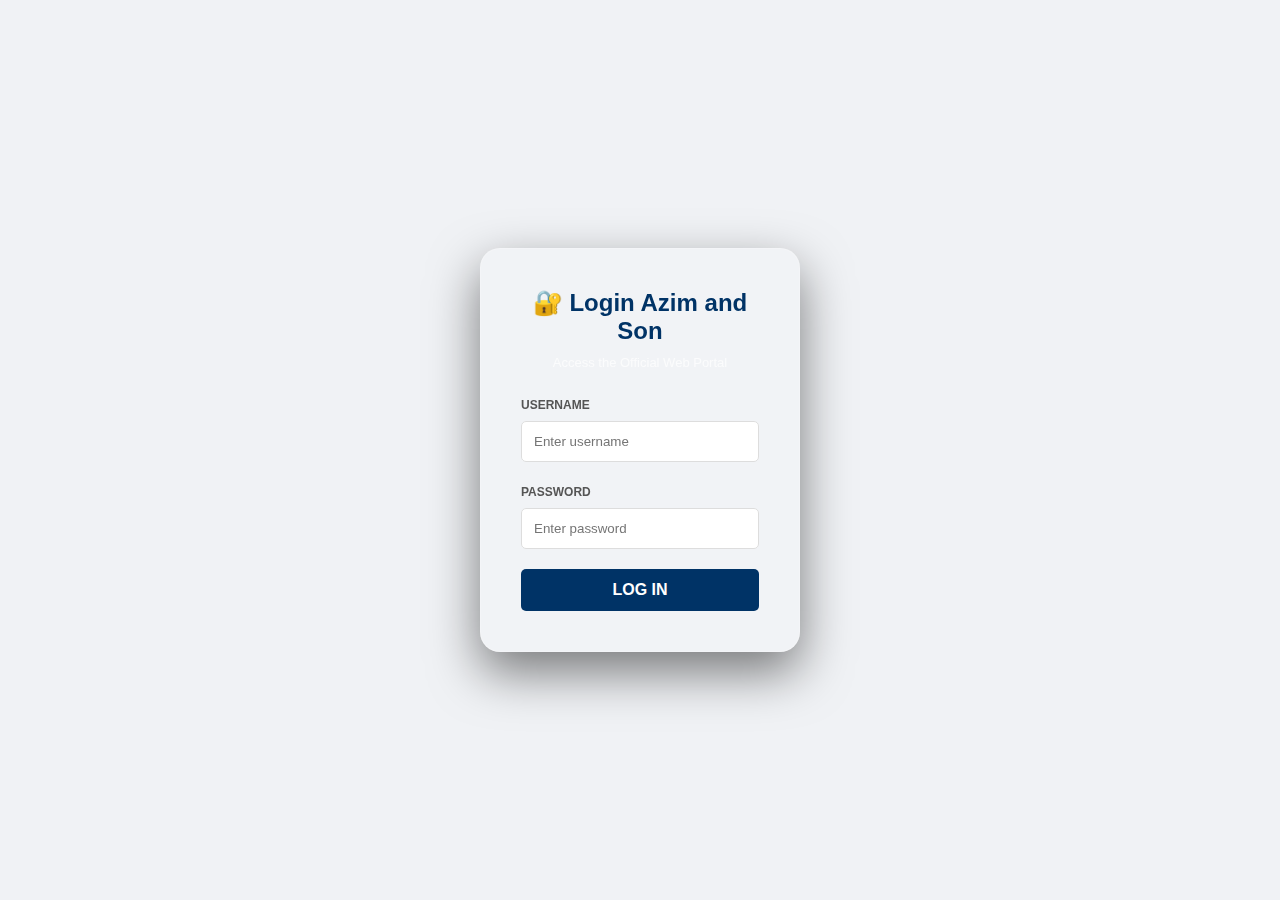
<file: login.html>
<!DOCTYPE html>
<html lang="en">

<head>
    <meta charset="UTF-8">
    <meta name="viewport" content="width=device-width, initial-scale=1.0">
    <title>Login - Azim and Son</title>
    <link rel="stylesheet" href="style.css">
    <script>
        // যদি আগে থেকেই লগইন করা থাকে, তবে সরাসরি ইনডেক্স পেজে পাঠিয়ে দিবে
        if (localStorage.getItem('activeUser')) {
            window.location.href = "index.html";
        }
    </script>
</head>

<body
    style="display: flex; justify-content: center; align-items: center; height: 100vh; background: #f0f2f5; margin: 0;">

    <div class="login-box">
        <h2 style="margin-bottom: 10px; color: #003366;">🔐 Login Azim and Son</h2>
        <p style="font-size: 13px; margin-bottom: 25px; opacity: 0.7;">Access the Official Web Portal</p>

        <div style="width: 100%; text-align: left;">
            <label style="font-size: 12px; font-weight: bold; color: #555;">USERNAME</label>
            <input type="text" id="username" placeholder="Enter username"
                style="width: 100%; padding: 12px; margin: 8px 0 20px 0; border: 1px solid #ddd; border-radius: 5px; box-sizing: border-box;">

            <label style="font-size: 12px; font-weight: bold; color: #555;">PASSWORD</label>
            <input type="password" id="password" placeholder="Enter password"
                style="width: 100%; padding: 12px; margin: 8px 0 20px 0; border: 1px solid #ddd; border-radius: 5px; box-sizing: border-box;">
        </div>

        <button onclick="checkLogin()"
            style="width: 100%; padding: 12px; background: #003366; color: white; border: none; border-radius: 5px; cursor: pointer; font-weight: bold; font-size: 16px; transition: 0.3s;">
            LOG IN
        </button>

        <p id="err" style="color: #ff4d4d; font-size: 13px; margin-top: 15px; display: none; font-weight: bold;">
            ❌ Invalid Username or Password!
        </p>
    </div>

    <script src="script.js"></script>
</body>

</html>
</file>
<file: style.css>
:root {
    --bg-gradient: linear-gradient(135deg, #a8edea 0%, #fed6e3 100%);
    --text-color: #2c3e50;
    --glass-bg: rgba(255, 255, 255, 0.6);
    --card-bg: white;
    --font-size-base: 16px;
    --primary-color: #667fff;
}

.dark-mode {
    --bg-gradient: linear-gradient(135deg, #1a1c2c 0%, #4a192c 100%);
    --text-color: #ffffff;
    --glass-bg: rgba(0, 0, 0, 0.7);
    --card-bg: #2d2d2d;
    --primary-color: #00d2ff;
}

* {
    margin: 0;
    padding: 0;
    box-sizing: border-box;
    font-family: 'Poppins', sans-serif;
    transition: 0.3s ease;
}

body {
    background: var(--bg-gradient);
    min-height: 100vh;
    color: var(--text-color);
    font-size: var(--font-size-base);
    scroll-behavior: smooth;
}

/* Login Screen */
#login-screen {
    position: fixed;
    top: 0;
    left: 0;
    width: 100%;
    height: 100%;
    background: rgba(0, 0, 0, 0.9);
    display: flex;
    justify-content: center;
    align-items: center;
    z-index: 5000;
}

.login-box {
    background: rgba(255, 255, 255, 0.1);
    backdrop-filter: blur(20px);
    padding: 40px;
    border-radius: 20px;
    text-align: center;
    border: 1px solid rgba(255, 255, 255, 0.2);
    color: white;
    width: 320px;
    box-shadow: 0 20px 50px rgba(0, 0, 0, 0.5);
}

.login-box input {
    display: block;
    width: 100%;
    margin: 15px 0;
    padding: 12px;
    border-radius: 25px;
    border: none;
    outline: none;
}

.login-box button {
    width: 100%;
    padding: 12px;
    background: var(--primary-color);
    border: none;
    border-radius: 25px;
    cursor: pointer;
    font-weight: bold;
    color: white;
}

/* Main Layout */
#main-content {
    display: none;
}

/* .banner {
    height: 300px;
    background: linear-gradient(45deg, #667fff, #ff815e);
    display: flex;
    flex-direction: column;
    align-items: center;
    justify-content: center;
    color: white;
    position: relative;
    border-bottom-left-radius: 60px;
    border-bottom-right-radius: 60px;
    text-align: center;
} */

/* Menu */
.menu-dots-container {
    position: absolute;
    top: 25px;
    right: 35px;
}

.dots-btn {
    font-size: 45px;
    color: white;
    cursor: pointer;
    user-select: none;
}

.dropdown-menu {
    position: absolute;
    right: 0;
    top: 60px;
    background: var(--card-bg);
    border-radius: 15px;
    width: 200px;
    display: none;
    box-shadow: 0 10px 30px rgba(0, 0, 0, 0.3);
    z-index: 2000;
}

.dropdown-menu div,
.dropdown-menu a {
    padding: 15px;
    cursor: pointer;
    border-bottom: 1px solid rgba(0, 0, 0, 0.1);
    color: var(--text-color);
    text-decoration: none;
    display: block;
    font-size: 14px;
}

/* Modals */
.modal {
    display: none;
    position: fixed;
    top: 0;
    left: 0;
    width: 100%;
    height: 100%;
    background: rgba(0, 0, 0, 0.8);
    z-index: 6000;
    justify-content: center;
    align-items: center;
    backdrop-filter: blur(10px);
}

.modal-content {
    background: var(--card-bg);
    padding: 40px;
    border-radius: 30px;
    width: 380px;
    text-align: center;
    color: var(--text-color);
    position: relative;
    box-shadow: 0 10px 40px rgba(0, 0, 0, 0.5);
}

.close-x {
    position: absolute;
    top: 15px;
    right: 20px;
    font-size: 20px;
    cursor: pointer;
    opacity: 0.6;
}

/* Navigation */
nav {
    display: flex;
    justify-content: space-around;
    padding: 22px;
    background: var(--glass-bg);
    backdrop-filter: blur(15px);
    margin: -40px 60px 40px 60px;
    border-radius: 50px;
    position: sticky;
    top: 20px;
    z-index: 1000;
    box-shadow: 0 10px 30px rgba(0, 0, 0, 0.1);
}

nav a {
    text-decoration: none;
    color: var(--text-color);
    font-weight: 800;
    font-size: 1rem;
}

nav a:hover {
    color: var(--primary-color);
    transform: scale(1.1);
}

/* Grid & Cards */
section {
    padding: 80px 10%;
    max-width: 1400px;
    margin: auto;
}

.section-title {
    text-align: center;
    margin-bottom: 50px;
    font-size: 2.5rem;
    font-weight: 700;

}

.grid {
    display: grid;
    grid-template-columns: repeat(auto-fit, minmax(320px, 1fr));
    gap: 40px;
}

.card {
    background: var(--card-bg);
    padding: 25px;
    border-radius: 30px;
    box-shadow: 0 15px 35px rgba(0, 0, 0, 0.1);
    border: 1px solid rgba(255, 255, 255, 0.2);
}

.card img {
    width: 100%;
    border-radius: 20px;
    margin-bottom: 15px;
}

/* STAFF ROUND IMAGE & CENTER TEXT */
.staff-card {
    text-align: center;
    display: flex;
    flex-direction: column;
    align-items: center;
    justify-content: center;
    padding: 30px;
}

.staff-card img.staff-img {
    width: 150px !important;
    height: 150px !important;
    border-radius: 50% !important;
    object-fit: cover;
    margin: 0 auto 20px;
    display: block;
    border: 4px solid var(--primary-color);
    box-shadow: 0 10px 20px rgba(0, 0, 0, 0.2);
}

/* Settings */
.setting-row {
    display: flex;
    justify-content: space-between;
    align-items: center;
    margin: 25px 0;
}

.btn-action {
    padding: 10px 20px;
    border: none;
    border-radius: 12px;
    cursor: pointer;
    background: var(--primary-color);
    color: white;
    font-weight: bold;
}

@media (max-width: 768px) {
    nav {
        margin: 20px 10px;
        padding: 15px;
    }

    nav a {
        font-size: 11px;
    }
}
</file>
